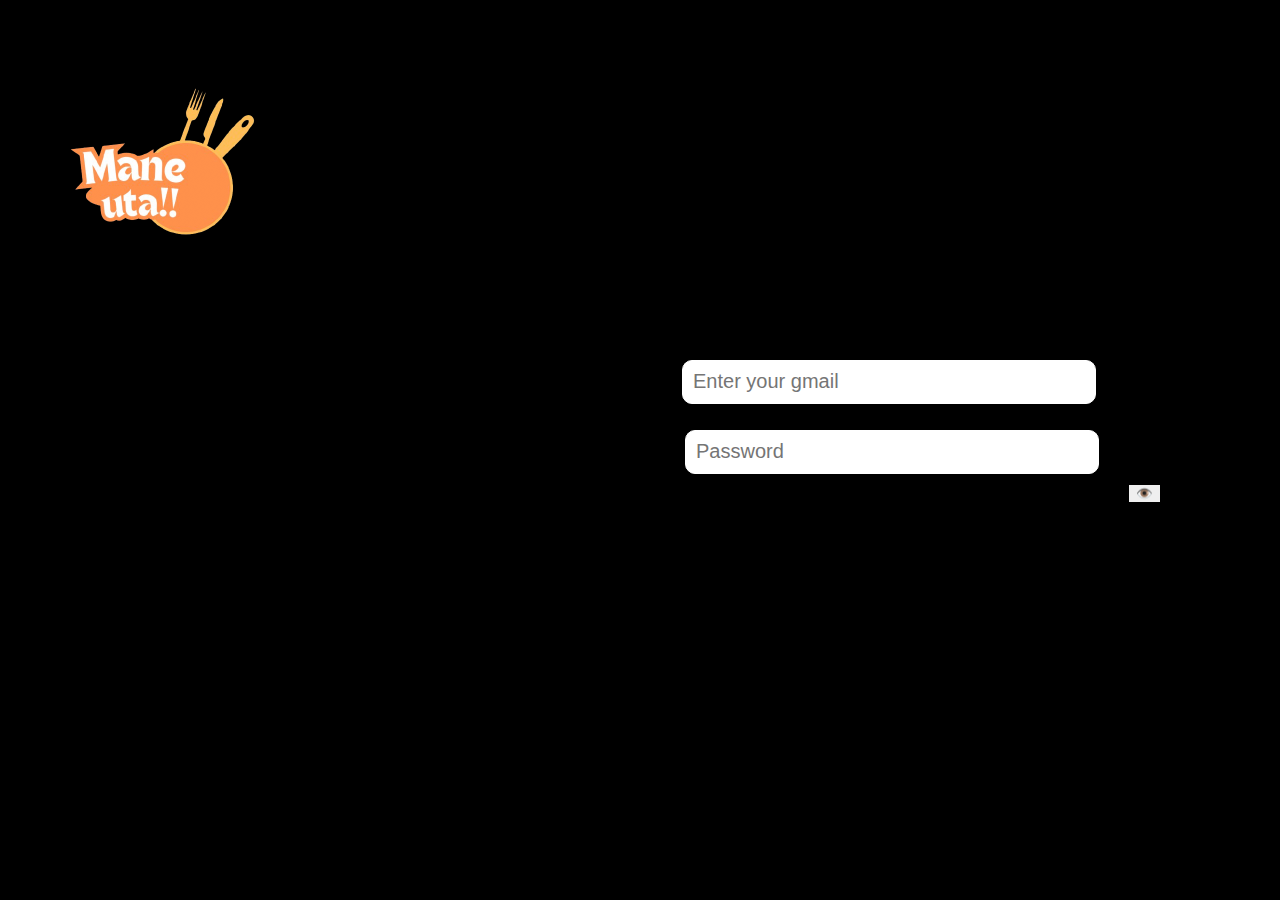
<file: Mane-Uta/Manne-Uta/index.html>
<!DOCTYPE html>
<html lang="en">
<head>
    <meta charset="UTF-8">
    <meta name="viewport" content="width=device-width, initial-scale=1.0">
    <title>Manne-Uta</title>
    <link rel="stylesheet" href="style.css">
</head>
<body>
    <form class="form" onsubmit="login(event)">
        <img src="logo.jpeg" alt="maneuta" id="maneuta">
        <input type="email" placeholder="Enter your gmail" id="gmail">
        <input type="password" placeholder="Password" id="password">
        <input type="submit" onclick="passwordGenorator()" id="btn" value="Login">
    </form>
    <button id="passbtn" onclick="showbtn()">👁️</button>

 <script src="script.js"></script>
</body>
</html>
</file>
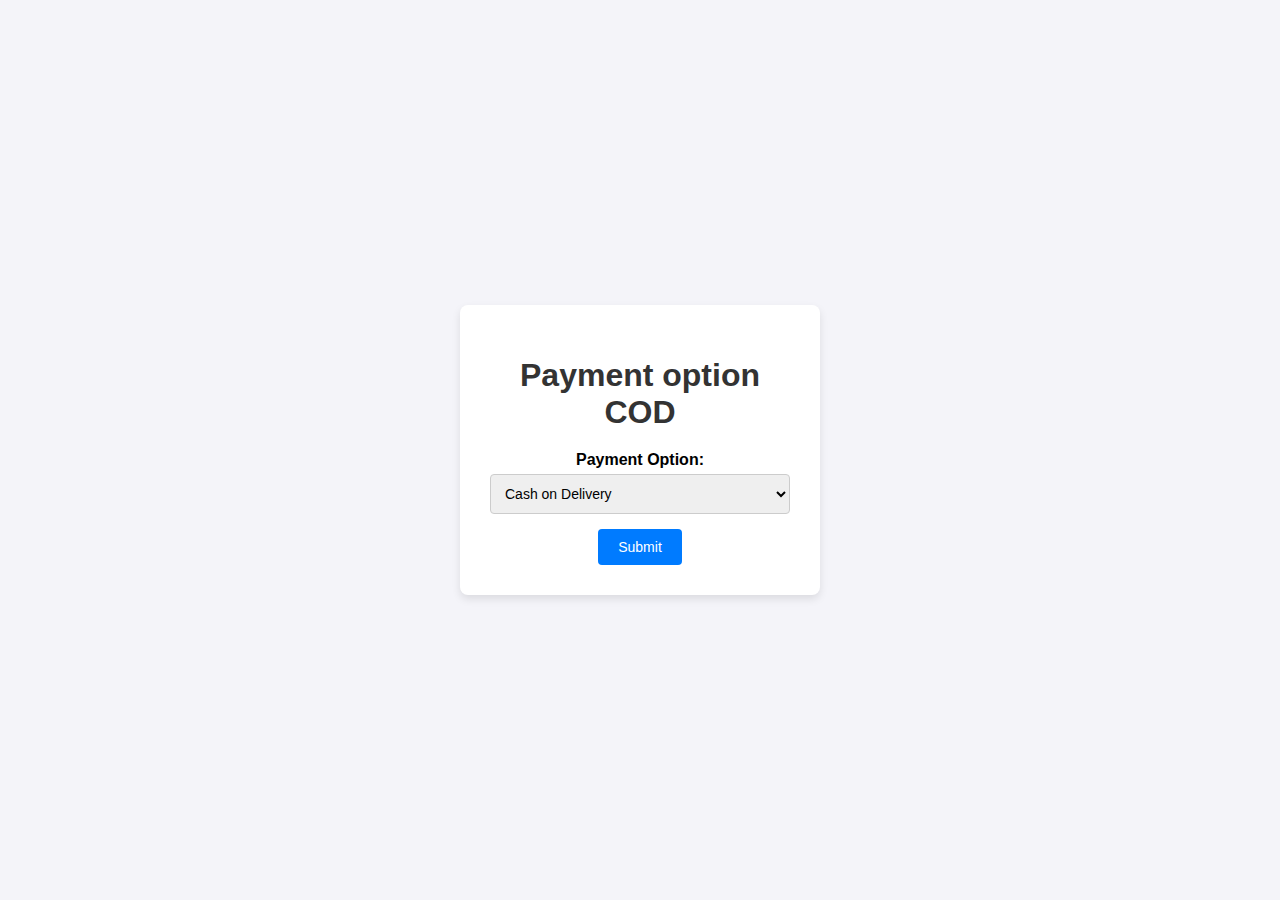
<file: Mane-Uta/Manne-Uta/cod.html>
<!DOCTYPE html>
<html lang="en">
<head>
  <meta charset="UTF-8">
  <meta name="viewport" content="width=device-width, initial-scale=1.0">
  <title>QR Code and Payment Option</title>
  <link rel="stylesheet" href="cod.css">
</head>
<body>
  <div class="container">
    <h1>Payment option COD</h1>
    <form action="#" method="POST">
      <label for="payment-option">Payment Option:</label>
      <select id="payment-option" name="payment-option" required>
        <option value="cash-on-delivery">Cash on Delivery</option>
      </select>
      <button onclick="nxtPage(event)" type="submit">Submit</button>
    </form>
  </div>
  <script>
    function nxtPage(event) {
      event.preventDefault();
      window.location.href = 'ratings.html';
    }
  </script>        
</body>
</html>
</file>
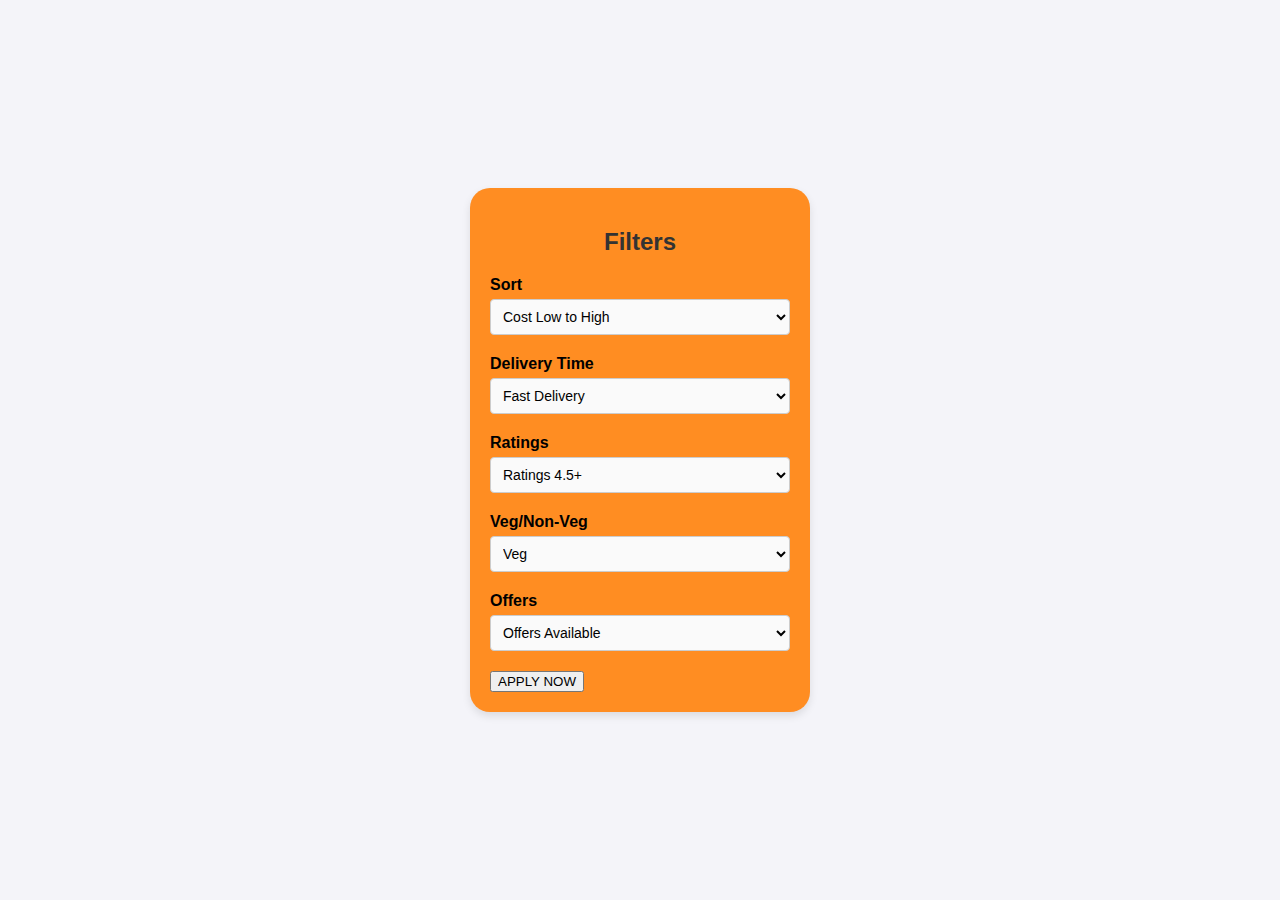
<file: Mane-Uta/Manne-Uta/filter.html>
<!DOCTYPE html>
<html lang="en">
<head>
    <meta charset="UTF-8">
    <meta name="viewport" content="width=device-width, initial-scale=1.0">
    <title>Document</title>
    <link rel="stylesheet" href="filter.css">
</head>
<body>
    <div class="filters-container">
        <h2>Filters</h2>
    
        <div class="filter-category">
          <label for="sort">Sort</label>
          <select id="sort">
            <option value="low-to-high">Cost Low to High</option>
            <option value="high-to-low">Cost High to Low</option>
          </select>
        </div> 
    
        <div class="filter-category">
          <label for="delivery-time">Delivery Time</label>
          <select id="delivery-time">
            <option value="fast-delivery">Fast Delivery</option>
          </select>
        </div>
    
        <div class="filter-category">
          <label for="ratings">Ratings</label>
          <select id="ratings">
            <option value="4.5-plus">Ratings 4.5+</option>
            <option value="4-plus">Ratings 4+</option>
            <option value="less-than-4">Ratings Less Than 4</option>
          </select>
        </div>
    
        <div class="filter-category">
          <label for="veg-non-veg">Veg/Non-Veg</label>
          <select id="veg-non-veg">
            <option value="veg">Veg</option>
            <option value="non-veg">Non-Veg</option>
          </select>
        </div>
    
        <div class="filter-category">
          <label for="offers">Offers</label>
          <select id="offers">
            <option value="offers">Offers Available</option>
          </select>
        </div>
        <button id="applyBtn">APPLY NOW</button>
      </div>      
</body>
</html>
</file>
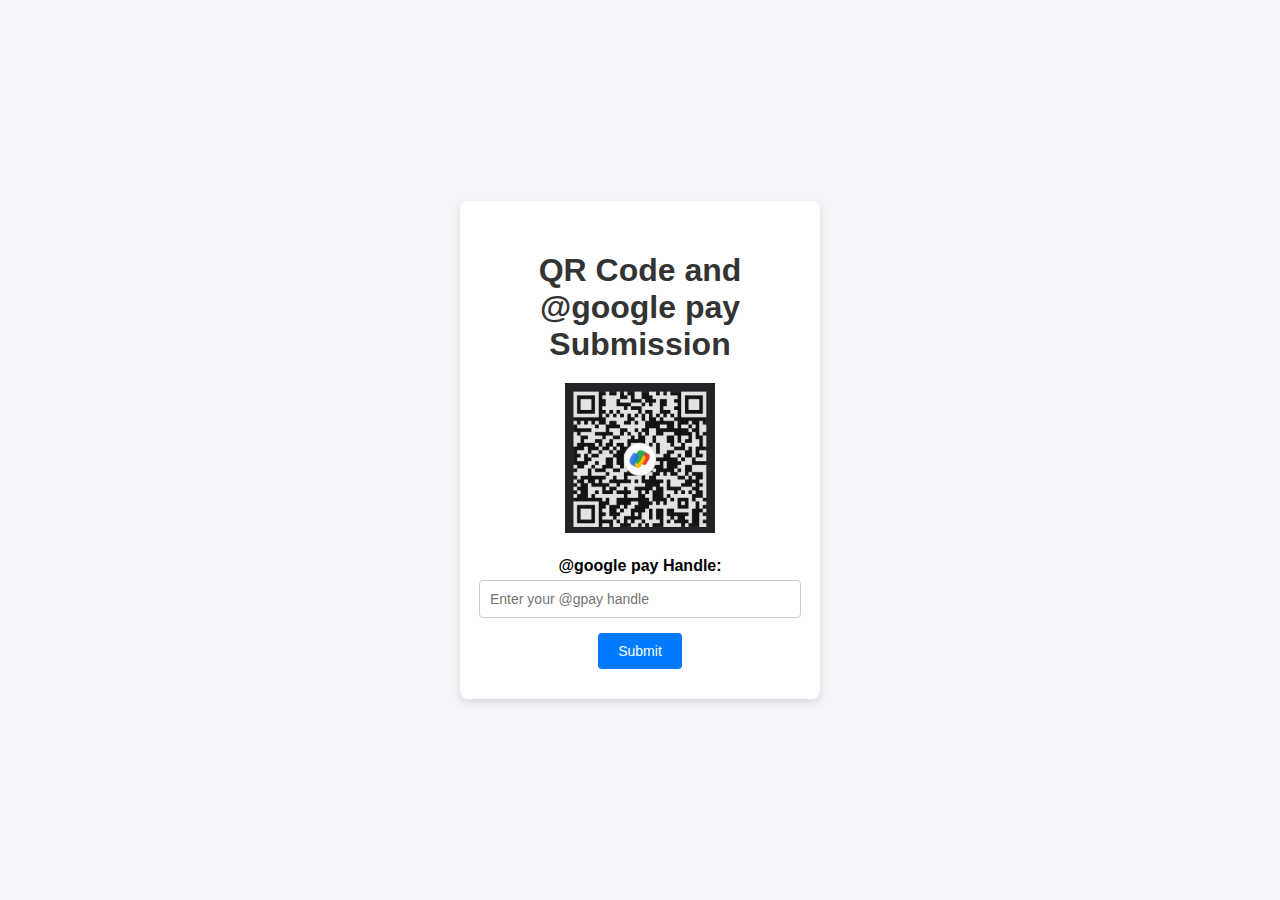
<file: Mane-Uta/Manne-Uta/googlepay.html>
<!DOCTYPE html>
<html lang="en">
<head>
    <meta charset="UTF-8">
    <meta name="viewport" content="width=device-width, initial-scale=1.0">
    <title>Document</title>
    <link rel="stylesheet" href="googlepay.css">
</head>
<body>
    <div class="container">
        <h1>QR Code and @google pay Submission</h1>
        <div class="qr-code-container">
          <img src="qr2.jpg" alt="QR Code" class="qr-code">
        </div>
        <form action="#" method="POST">
          <label for="gpay-handle">@google pay Handle:</label>
          <input type="text" id="gpay-handle" name="gpay-handle" placeholder="Enter your @gpay handle" required>
          <button onclick="nxtPage(event)" type="submit">Submit</button>
        </form>
      </div>
      <script>
        function nxtPage(event) {
          event.preventDefault();
          window.location.href = 'ratings.html';
        }
      </script>            
</body>
</html>
</file>
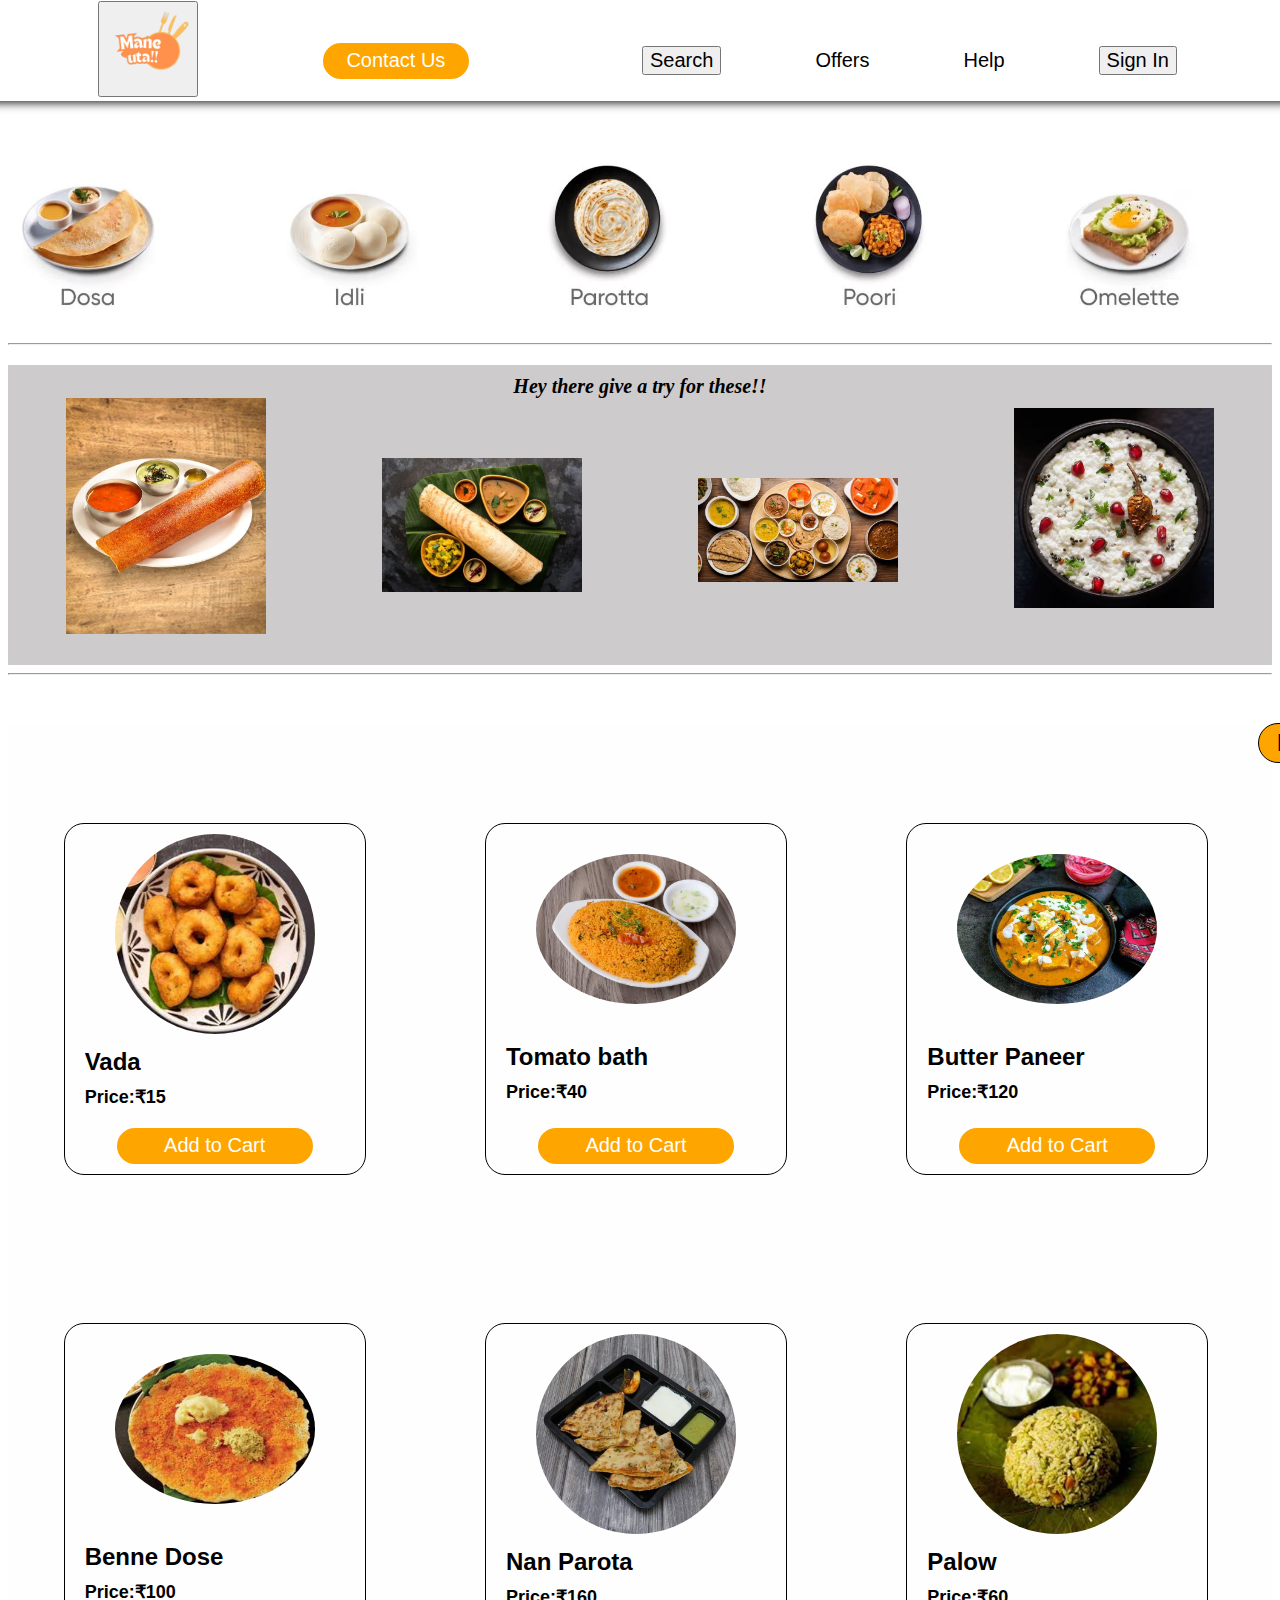
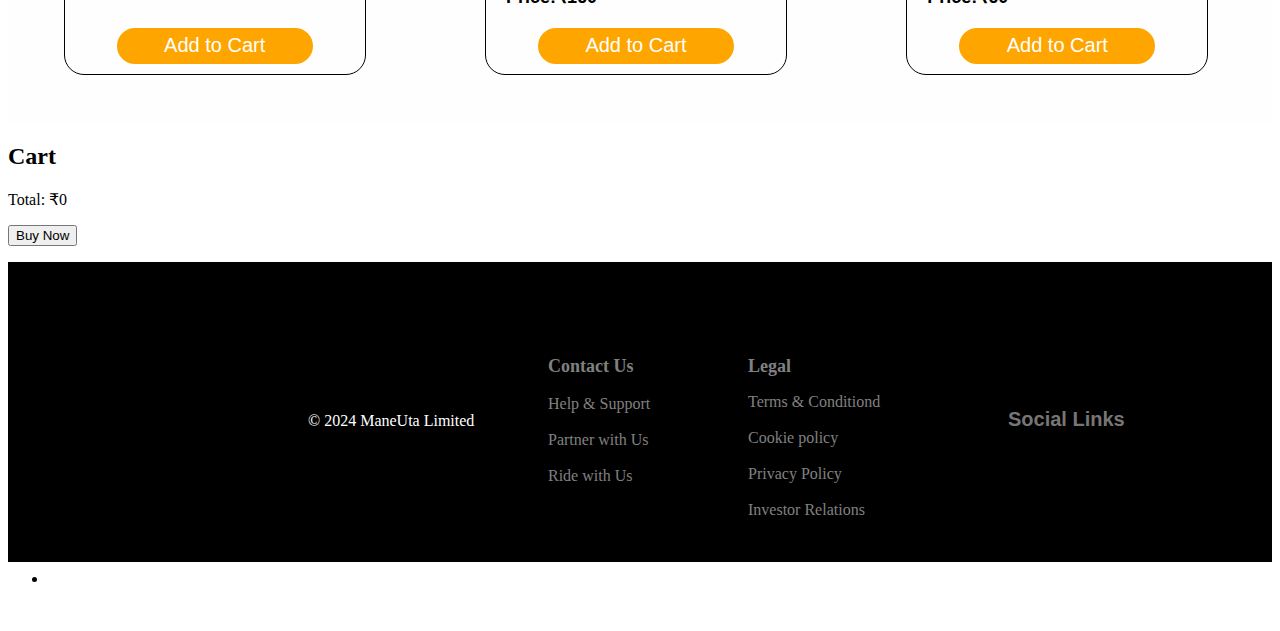
<file: Mane-Uta/Manne-Uta/index2.html>
<!DOCTYPE html>
<html lang="en">
<head>
    <meta charset="UTF-8">
    <meta name="viewport" content="width=device-width, initial-scale=1.0">
    <title>ManeUta</title>
    <link rel="stylesheet" href="https://cdnjs.cloudflare.com/ajax/libs/font-awesome/6.7.1/css/all.min.css" integrity="sha512-5Hs3dF2AEPkpNAR7UiOHba+lRSJNeM2ECkwxUIxC1Q/FLycGTbNapWXB4tP889k5T5Ju8fs4b1P5z/iB4nMfSQ==" crossorigin="anonymous" referrerpolicy="no-referrer" />
    <link rel="stylesheet" href="style2.css">
    </head>
<body>
    <div>
      <div class="top1">
        <button id="logo" onclick="refreshPag()"><img src="logo.jpeg" alt="logo" id="logo1"></button>
        <i class="fa-sharp fa-solid fa-pot-food"></i>
            <button id="search">Search</button>
            <a href="offers" id="offers"><i class="fa-solid fa-award"></i>Offers</a>
            <a href="help" id="help"><i class="fa-solid fa-circle-exclamation"></i>Help</a>
            <button id="signin" onclick="sign()">Sign In</button>
            <button id="contact">Contact Us</button>
      </div>
        <div id="searchbar">
          <input type="text" id="searchInput" placeholder="Search for a name...">
          <button id="searchButton">Search ⌕</button>

        </div>
        <div id="nameList" style="display:none;">
          <ul>
              <li>Vada</li>
              <li>Tomato vada</li>
              <li>Butter Paneer</li>
              <li>Benne Dose</li>
              <li>Nan Parota</li>
              <li>Palow</li>
          </ul>
       </div>
  
      <div id="menu">
        <a href="dosa" id="dosa"><img src="dosa.jpeg" alt="dosa" id="dosa"></a> 
        <a href="idli" id="idli"><img src="idli.jpeg" alt="idli" id="idli"></a>
        <a href="parotta" id="parotta"><img src="parotta.jpeg" alt="parotta" id="parotta"></a>
        <a href="poori" id="poori"><img src="poori.jpeg" alt="poori" id="poori"></a>
        <a href="egg" id="egg"><img src="omelette.jpeg" alt="egg" id="egg"></a>
        <a href="biriyani" id="biriyani"><img src="biriyani.jpeg" alt="biriyani" id="biriyani"></a>
        <a href="paratha" id="paratha"><img src="paratha.jpeg" alt="paratha" id="paratha"></a>
        <a href="khichidi" id="khichidi"><img src="khichdi.jpeg" alt="khichidi" id="khichidi"></a>
      </div>
      <hr>
      <div class="wish">
        <h3 id="the">
           Hey there give a try for these!!
        </h3>
        <div id="dosan">
         <a href="dosa1"><img src="dosa1.avif" alt="dosa1" id="dosa1">
            <div id="dosa11">
              <h1 id="dosa12">About and Location</h1>
            </div>
         </a>
         <a href="dosa2"><img src="dosa2.avif" alt="dosa2" id="dosa2">
          <div id="dosa21">
            <h1 id="dosa22">About and Location</h1>
          </div>
        </a>
         <a href="dosa3"><img src="dosa3.jpeg" alt="dosa3" id="dosa3">
          <div id="dosa31">
            <h1 id="dosa32">About and Location</h1>
          </div>
        </a>
         <a href="dosa4"><img src="dosa4.avif" alt="dosa4" id="dosa4">
          <div id="dosa41">
            <h1 id="dosa42">About and Location</h1>
          </div>
        </a>
        </div>
      </div>
      <hr>
      <button onclick="filter()" id="filter"><i class="fa-duotone fa-regular fa-grid-2"></i>Filters</button>
      <div id="view">
         <div id="block">
          <img src="food1.avif" alt="food1" id="food1">
          <h2 id="vada">Vada</h2>
          <p id="price1">Price:₹15</p>
          <button class="c1" onclick="addToCart('vada', 15, 1)">Add to Cart</button>
        </div>
         <div id="block">
          <img src="food2.avif" alt="food2" id="food2">
          <h2 id="tomato">Tomato bath</h2>
          <p id="price2">Price:₹40</p>
          <button class="c2" onclick="addToCart('Tomato bath', 40, 1)">Add to Cart</button>
        </div>
         <div id="block">
          <img src="food3.avif" alt="food3" id="food3">
          <h2 id="butter">Butter Paneer</h2>
          <p id="price3">Price:₹120</p>
          <button class="c3" onclick="addToCart('Butter Paneer', 120, 1)">Add to Cart</button>
        </div>
         <div id="block">
          <img src="food4.avif" alt="food4" id="food4">
          <h2 id="benne">Benne Dose</h2>
          <p id="price4">Price:₹100</p>
          <button class="c4" onclick="addToCart('Benne Dose', 100, 1)" >Add to Cart</button>
        </div>
         <div id="block">
          <img src="food5.avif" alt="food5" id="food5">
          <h2 id="nan">Nan Parota</h2>
          <p id="price5">Price:₹160</p>
          <button class="c5" onclick="addToCart('Nan Parota', 160, 1)" >Add to Cart</button>
        </div>
         <div id="block">
          <img src="food6.avif" alt="food6" id="food6">
          <h2 id="palow">Palow</h2>
          <p id="price6">Price:₹60</p>
          <button class="c6" onclick="addToCart('Palow', 60, 1)">Add to Cart</button>
        </div>
      </div>
      <div class="cart">
        <h2>Cart</h2>
        <ul id="cartItems"></ul>
        <p id="totalPrice">Total: ₹0</p>
    </div>
    <button onclick="buy()" class="btn" id="buyNowBtn">Buy Now</button>
  
      <div id="footer">
       <p id="limited">© 2024 ManeUta Limited</p>
       <div>
       <ul id="Contactus">
         <li>
           <a href="contact" id="x11">Contact Us</a>
         </li>
         <br>
         <li>
           <a href="help" id="x1">Help & Support</a>
         </li>
         <br>
         <li>
           <a href="partner" id="x1">Partner with Us</a>
         </li>
         <br>
         <li>
           <a href="Ride" id="x1">Ride with Us</a>
         </li>
       </ul>
       </div>
       <div>
        <ul id="contactus2">
         <li>
           <a href="legal" id="y11">Legal</a>
         </li>
         <li>
           <a href="terms" id="y1">Terms & Conditiond</a>
         </li>
         <br>
         <li>
           <a href="cookie" id="y1">Cookie policy</a>
         </li>
         <br>
         <li>
           <a href="privacy" id="y1">Privacy Policy</a>
         </li>
         <br>
         <li>
           <a href="investor" id="y1">Investor Relations</a>
         </li>
        </ul>
        <p id="links">
           Social Links
           <br>
           <i class="fa-brands fa-linkedin linkedin"></i>
           <i class="fa-brands fa-instagram instagram"></i>
           <i class="fa-brands fa-facebook facebook"></i>
           <i class="fa-brands fa-pinterest pintrest"></i>
           <i class="fa-brands fa-square-x-twitter"></i>
        </p>
        </div>
      </div>
<script src="script2.js"></script>
</body>
</html>
</file>
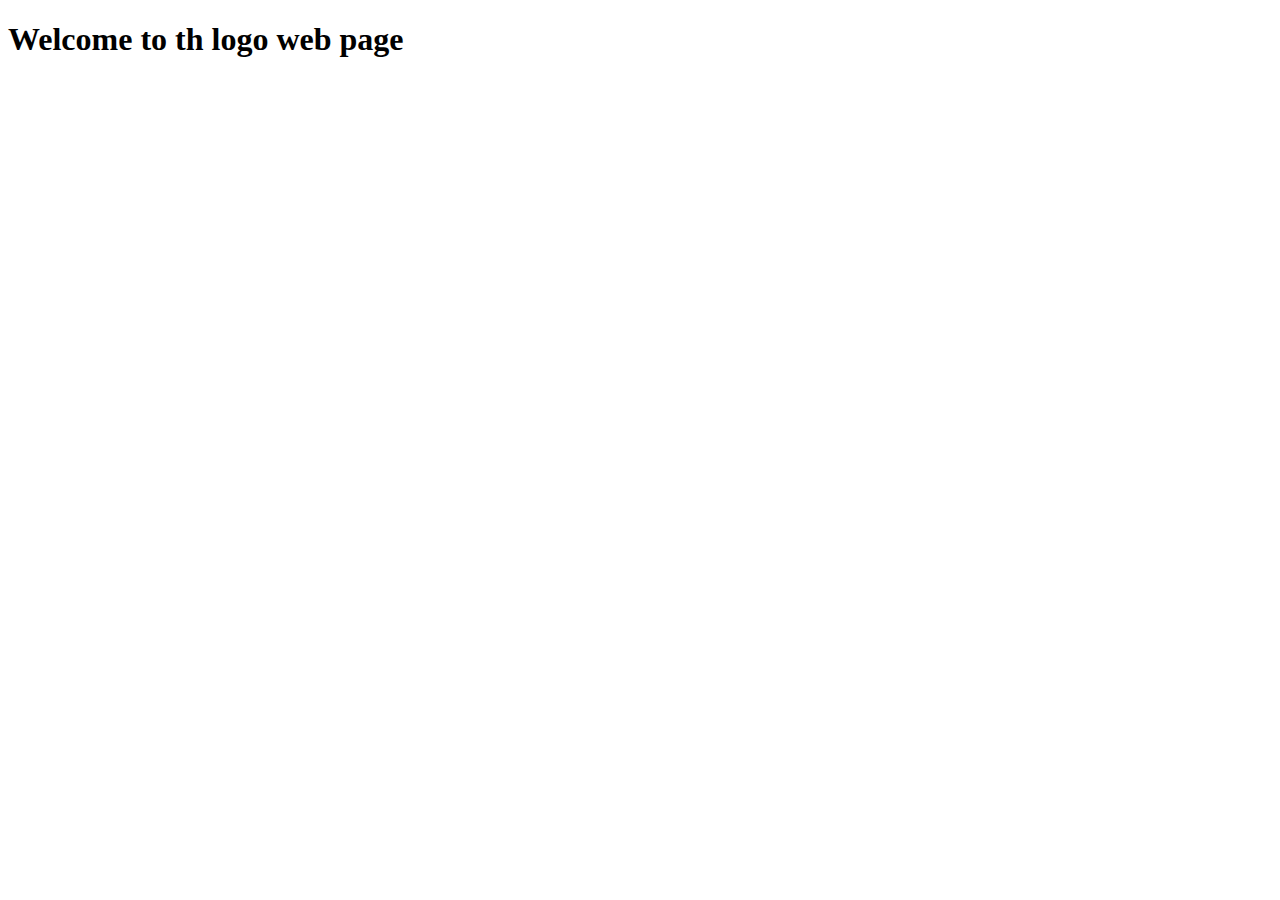
<file: Mane-Uta/Manne-Uta/index3.html>
<!DOCTYPE html>
<html lang="en">
<head>
    <meta charset="UTF-8">
    <meta name="viewport" content="width=device-width, initial-scale=1.0">
    <title>Document</title>
</head>
<body>
    <h1>Welcome to th logo web page</h1>
<script src="script.js"></script>    
</body>
</html>
</file>
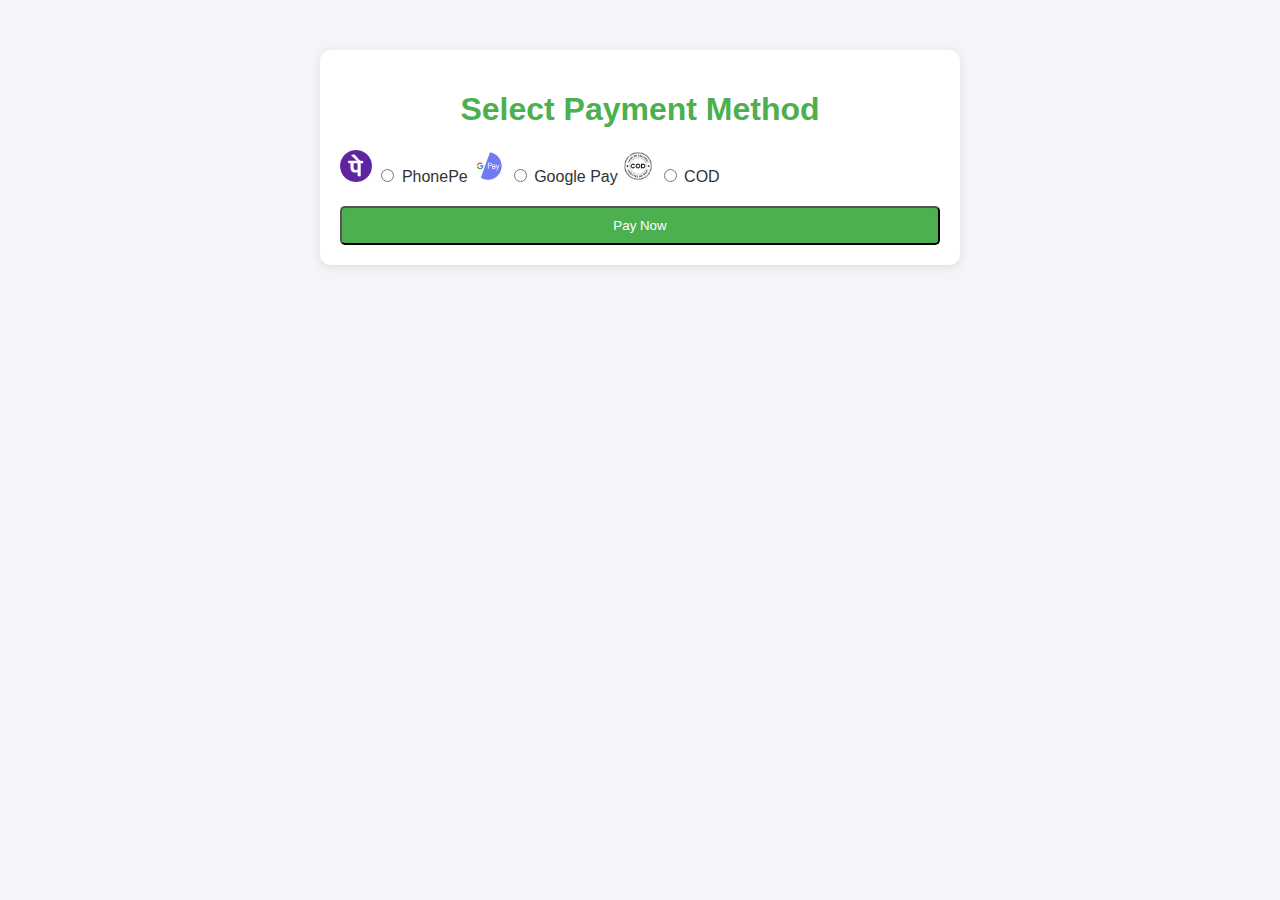
<file: Mane-Uta/Manne-Uta/payment.html>
<!DOCTYPE html>
<html lang="en">
<head>
    <meta charset="UTF-8">
    <meta name="viewport" content="width=device-width, initial-scale=1.0">
    <title>Payment Method</title>
    <link rel="stylesheet" href="style4.css">
    <body>
      <div class="container">
        <h1>Select Payment Method</h1>
        <form id="paymentForm">
            <label>
                <img src="phonepe.png" alt="phonepe" style="height: 2rem;">
              <input type="radio" name="paymentOption" value="phonepe"> PhonePe
            </label>
            <label>
                <img src="googlepe.png" alt="googlepay" style="height: 2rem;">
              <input type="radio" name="paymentOption" value="googlepay"> Google Pay
            </label>
            <label>
                <img src="cod.webp" alt="" style="height: 2rem;">
              <input type="radio" name="paymentOption" value="cod"> COD
            </label>
            <button type="button" id="payNowBtn">Pay Now</button>
          </form>
    </div>
    <script  src="payment.js"></script>    
    </body>
    </html>
</file>
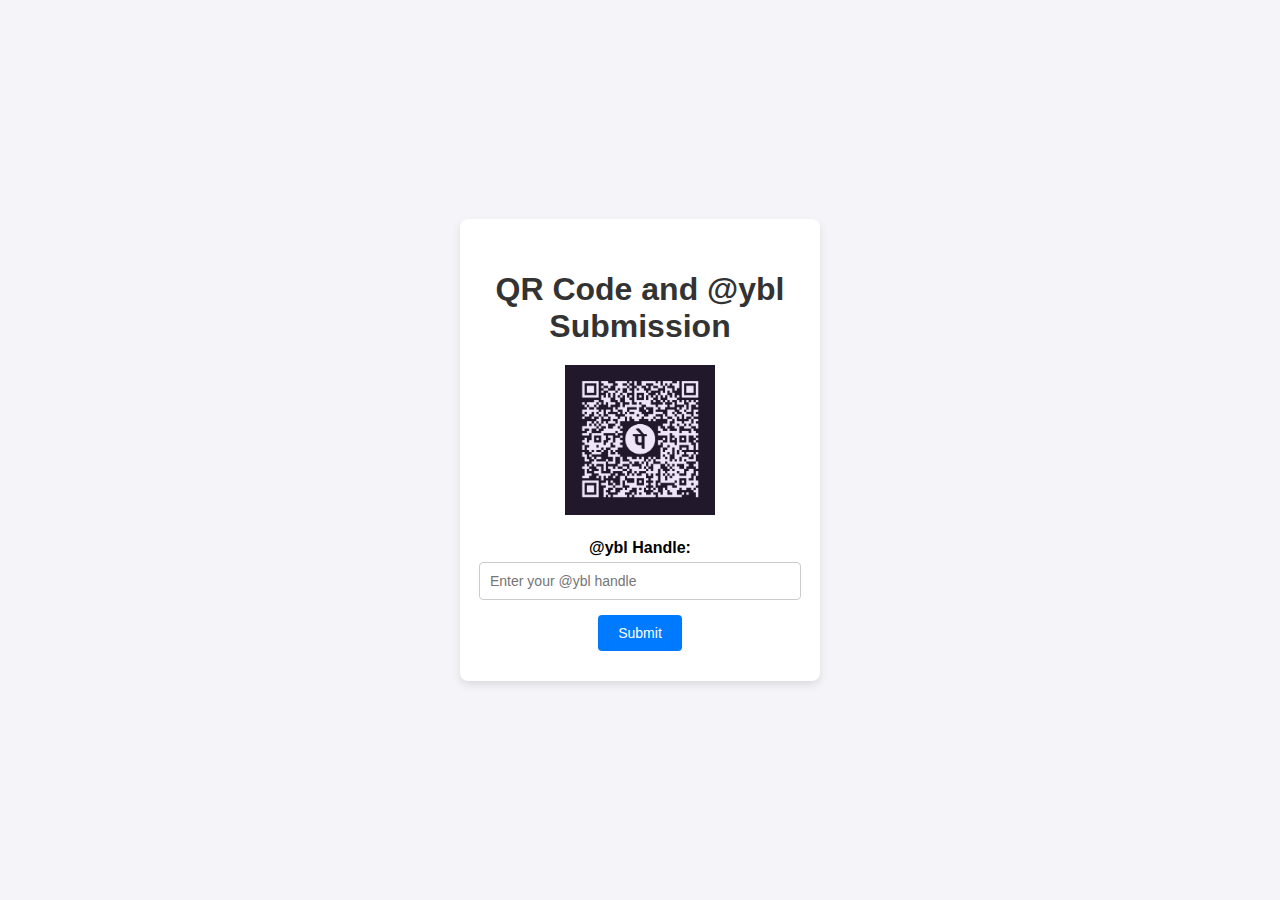
<file: Mane-Uta/Manne-Uta/phonepe.html>
<!DOCTYPE html>
<html lang="en">
<head>
    <meta charset="UTF-8">
    <meta name="viewport" content="width=device-width, initial-scale=1.0">
    <title>Document</title>
    <link rel="stylesheet" href="phonepe.css">
</head>
<body>
    <div class="container">
        <h1>QR Code and @ybl Submission</h1>
        <div class="qr-code-container">
          <img src="phonepe.jpg" alt="QR Code" class="qr-code">
        </div>
        <form action="#" method="POST">
          <label for="ybl-handle">@ybl Handle:</label>
          <input type="text" id="ybl-handle" name="ybl-handle" placeholder="Enter your @ybl handle" required>
          <button onclick="nxtPage(event)" type="submit">Submit</button>
        </form>
      </div>
<script>
  function nxtPage(event) {
    event.preventDefault();
    window.location.href = 'ratings.html';
  }
</script>      
</body>
</html>
</file>
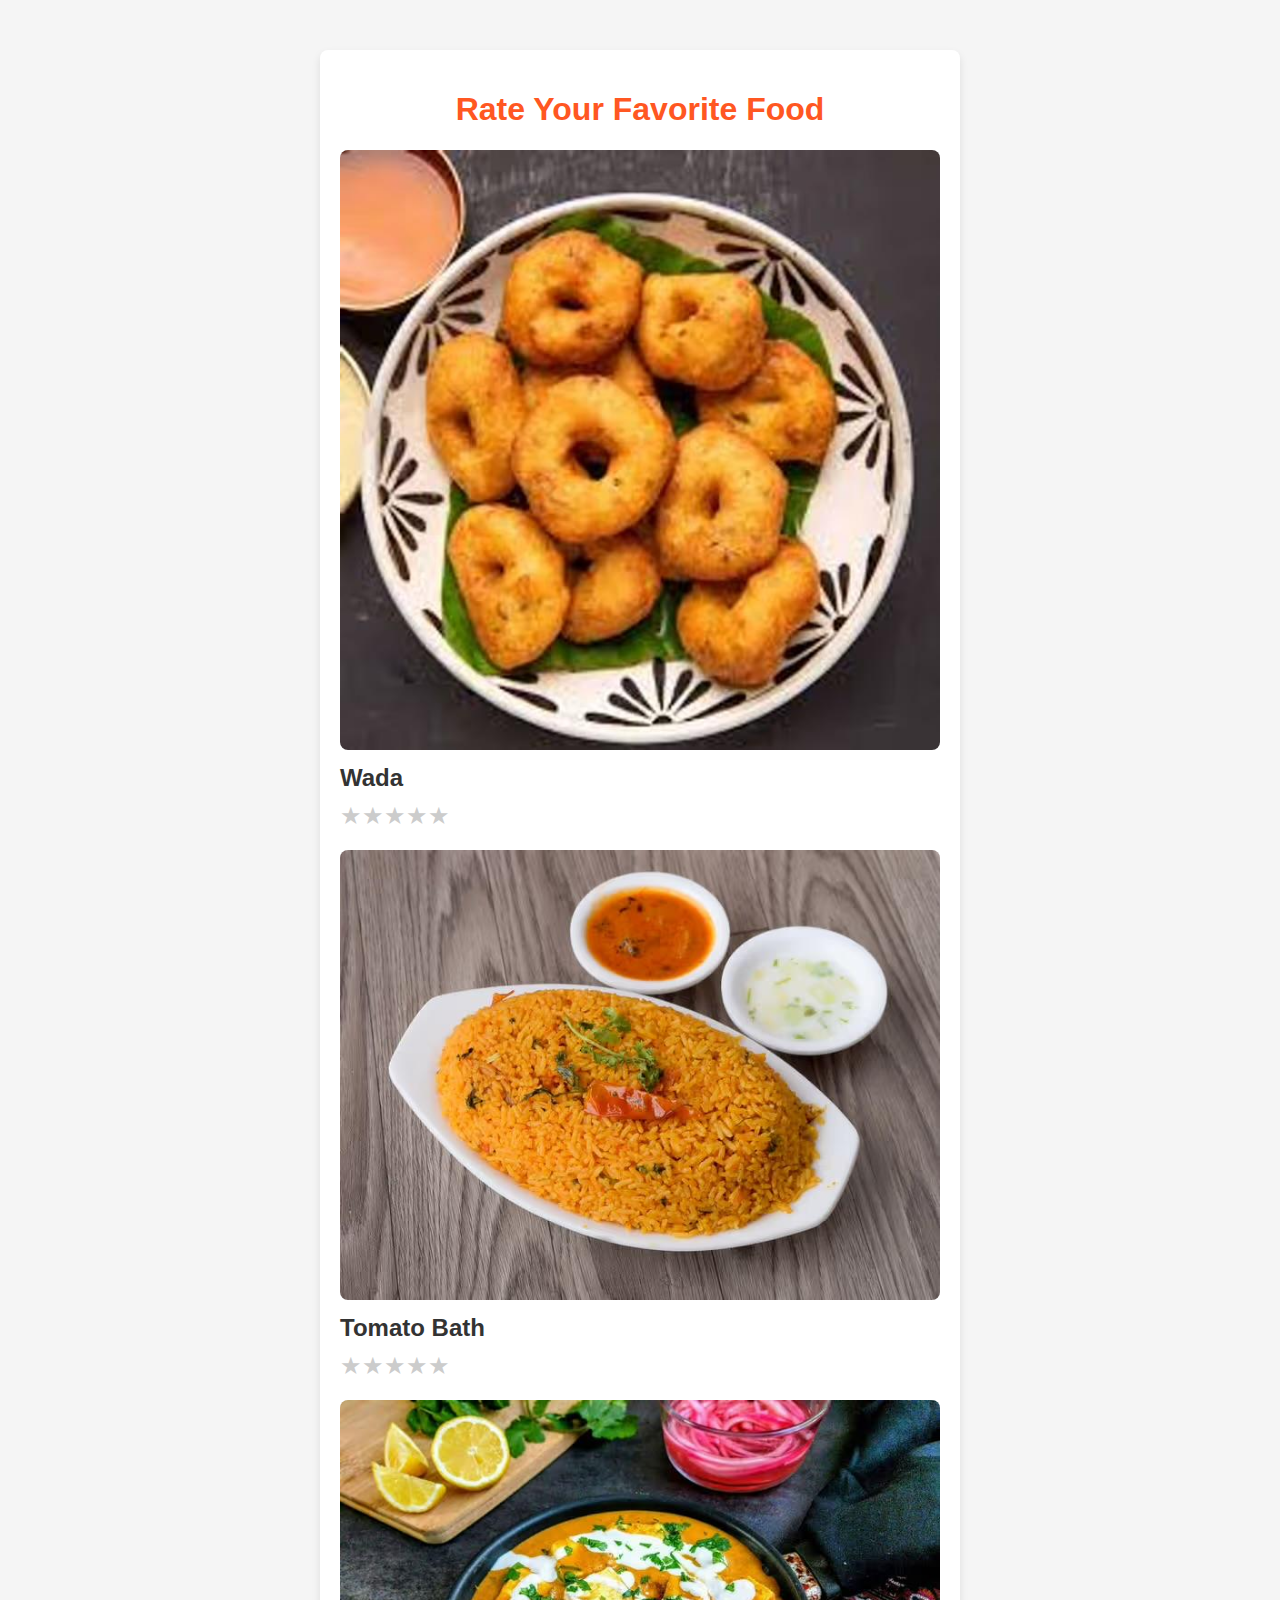
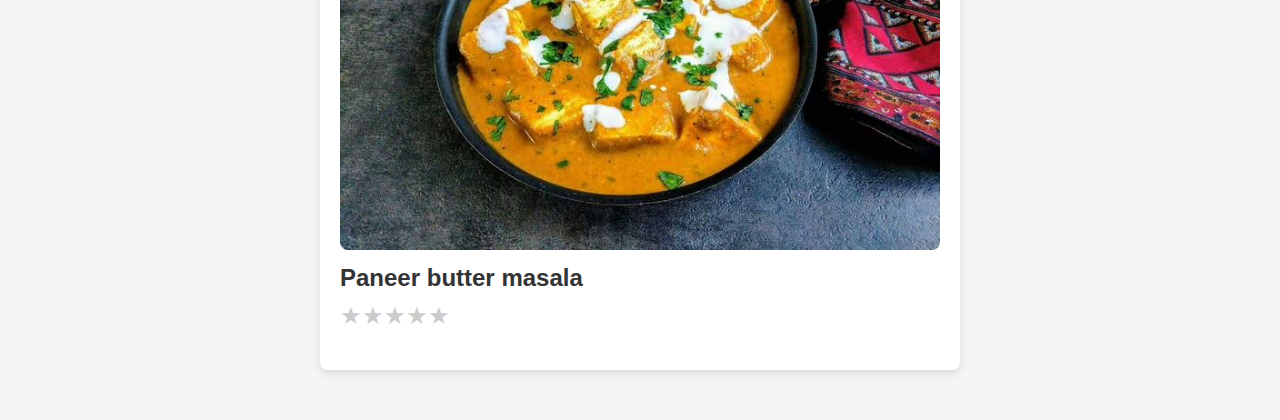
<file: Mane-Uta/Manne-Uta/ratings.html>
<!DOCTYPE html>
<html lang="en">
<head>
    <meta charset="UTF-8">
    <meta name="viewport" content="width=device-width, initial-scale=1.0">
    <title>Food Rating</title>
    <link rel="stylesheet" href="ratings.css">
</head>
<body>
    <div class="container">
        <h1>Rate Your Favorite Food</h1>
        
        <div class="food-item">
            <img src="food1.avif" alt="Food Item">
            <h2>Wada</h2>
            <div class="rating">
                <span class="star" onclick="selectRating(this, 1, 'Wada')">&#9733;</span>
                <span class="star" onclick="selectRating(this, 2, 'Wada')">&#9733;</span>
                <span class="star" onclick="selectRating(this, 3, 'Wada')">&#9733;</span>
                <span class="star" onclick="selectRating(this, 4, 'Wada')">&#9733;</span>
                <span class="star" onclick="selectRating(this, 5, 'Wada')">&#9733;</span>
            </div>
        </div>

        <div class="food-item">
            <img src="food2.avif" alt="Food Item">
            <h2>Tomato Bath</h2>
            <div class="rating">
                <span class="star" onclick="selectRating(this, 1, 'Tomato Bath')">&#9733;</span>
                <span class="star" onclick="selectRating(this, 2, 'Tomato Bath')">&#9733;</span>
                <span class="star" onclick="selectRating(this, 3, 'Tomato Bath')">&#9733;</span>
                <span class="star" onclick="selectRating(this, 4, 'Tomato Bath')">&#9733;</span>
                <span class="star" onclick="selectRating(this, 5, 'Tomato Bath')">&#9733;</span>
            </div>
        </div>

        <div class="food-item">
            <img src="food3.avif" alt="Food Item">
            <h2>Paneer butter masala</h2>
            <div class="rating">
                <span class="star" onclick="selectRating(this, 1, 'Paneer butter masala')">&#9733;</span>
                <span class="star" onclick="selectRating(this, 2, 'Paneer butter masala')">&#9733;</span>
                <span class="star" onclick="selectRating(this, 3, 'Paneer butter masala')">&#9733;</span>
                <span class="star" onclick="selectRating(this, 4, 'Paneer butter masala')">&#9733;</span>
                <span class="star" onclick="selectRating(this, 5, 'Paneer butter masala')">&#9733;</span>
            </div>
        </div>
        <div class="description-box" id="descriptionBox">
            <label for="description">Please describe your experience:</label>
            <textarea id="description" rows="4" placeholder="Write your feedback here..."></textarea>
            <button onclick="submitDescription()">Submit</button>
        </div>
    </div>

    <script>
        let currentFood = '';

        function selectRating(star, rating, food) {
            currentFood = food;
            const stars = star.parentElement.children;
            for (let i = 0; i < stars.length; i++) {
                stars[i].classList.remove('selected');
                if (i < rating) {
                    stars[i].classList.add('selected');
                }
            }
            showDescriptionBox();
        }

        function showDescriptionBox() {
            const descriptionBox = document.getElementById('descriptionBox');
            descriptionBox.style.display = 'block';
        }

        function submitDescription() {
            const description = document.getElementById('description').value;
            if (description.trim() !== '') {
                window.location.href = 'thankyou.html';
                document.getElementById('description').value = '';
                document.getElementById('descriptionBox').style.display = 'none';
            } else {
                alert('Please provide a description before submitting.');
            }
        }
    </script>
</body>
</html>
</file>
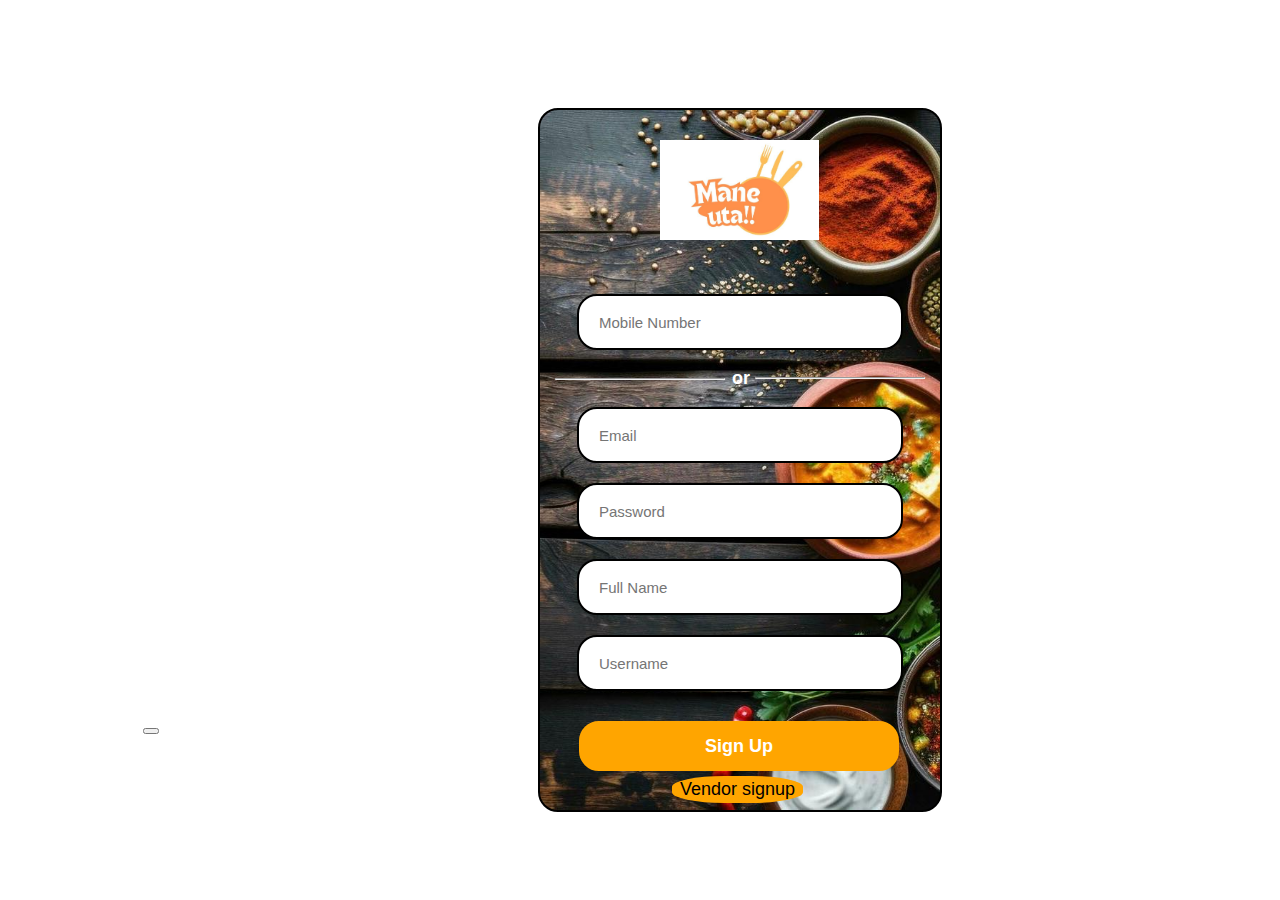
<file: Mane-Uta/Manne-Uta/sign.html>
<!DOCTYPE html>
<html lang="en">
<head>
    <meta charset="UTF-8">
    <meta name="viewport" content="width=device-width, initial-scale=1.0">
    <title>Sign Up</title>
    <link rel="stylesheet" href="https://cdnjs.cloudflare.com/ajax/libs/font-awesome/6.7.1/css/all.min.css" integrity="sha512-5Hs3dF2AEPkpNAR7UiOHba+lRSJNeM2ECkwxUIxC1Q/FLycGTbNapWXB4tP889k5T5Ju8fs4b1P5z/iB4nMfSQ==" crossorigin="anonymous" referrerpolicy="no-referrer" />
    <link rel="stylesheet" href="style3.css">
</head>
<body>
    <form id="body1" onsubmit="signup(event)">
       <img src="logo.jpg" alt="logo" id="logo">
       <input type="number" placeholder="Mobile Number" maxlength="10" id="mobile">
       <hr id="hr1">
       <p id="or">or</p>
       <hr id="hr2">
       <input type="email" placeholder="Email" id="email">
       <input type="password" placeholder="Password" id="password">
       <input type="text" placeholder="Full Name" id="full">
       <input type="text" placeholder="Username" id="user">
       <input type="submit" class="button" value="Sign Up" id="login">
    </form>
    <button onclick="vendorBtn()" id="vendorBtn">Vendor signup</button> 
    <button id="passbtn" onclick="showbtn()"></button>
<script src="sign.js"></script>    
</body>
</html>
</file>
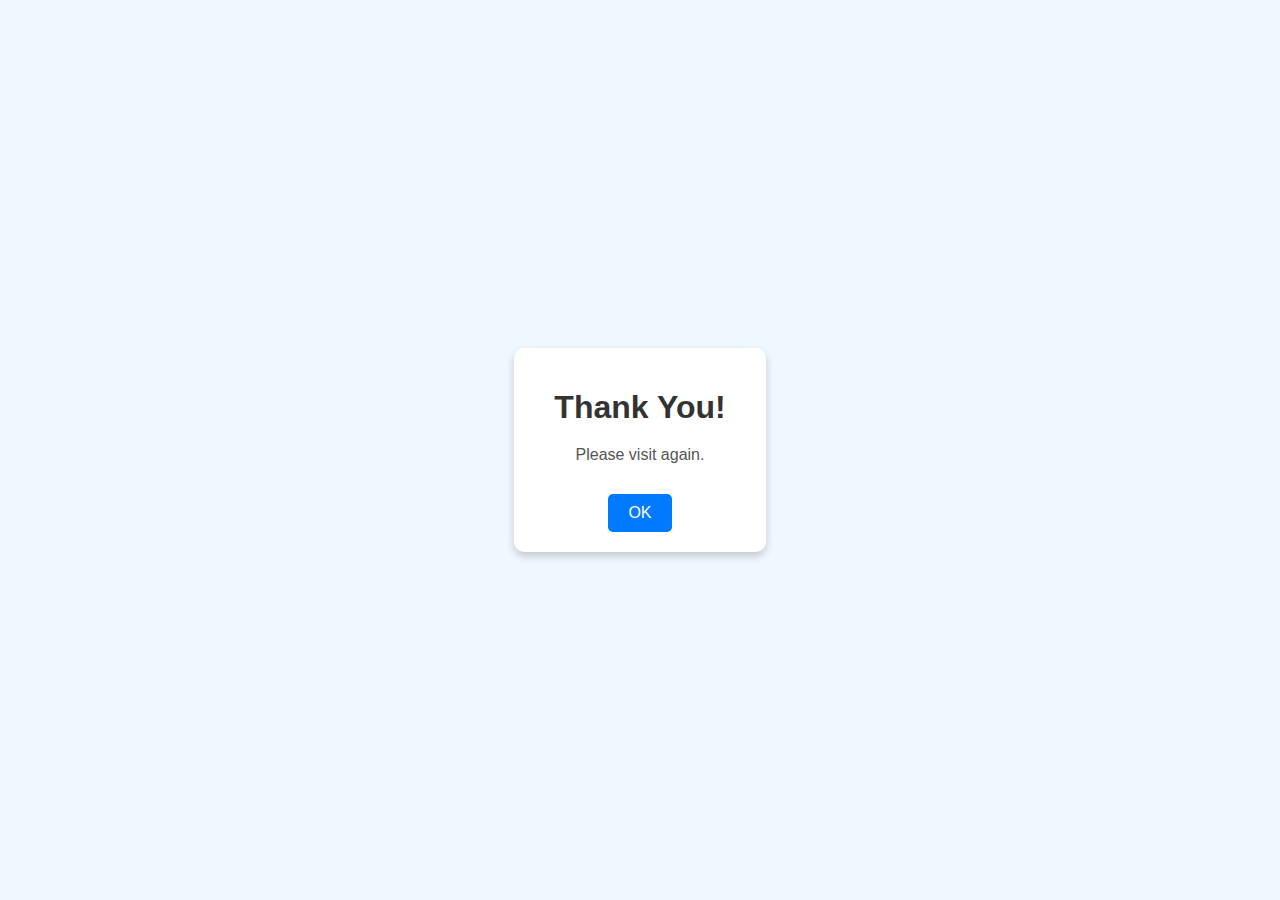
<file: Mane-Uta/Manne-Uta/thankyou.html>
<!DOCTYPE html>
<html lang="en">
<head>
    <meta charset="UTF-8">
    <meta name="viewport" content="width=device-width, initial-scale=1.0">
    <title>Document</title>
    <link rel="stylesheet" href="thankyou.css">
</head>
<body>
    <div class="container">
        <h1>Thank You!</h1>
        <p>Please visit again.</p>
        <button onclick="window.location.href = 'index2.html'">OK</button>
    </div>
</body>
</html>
</file>
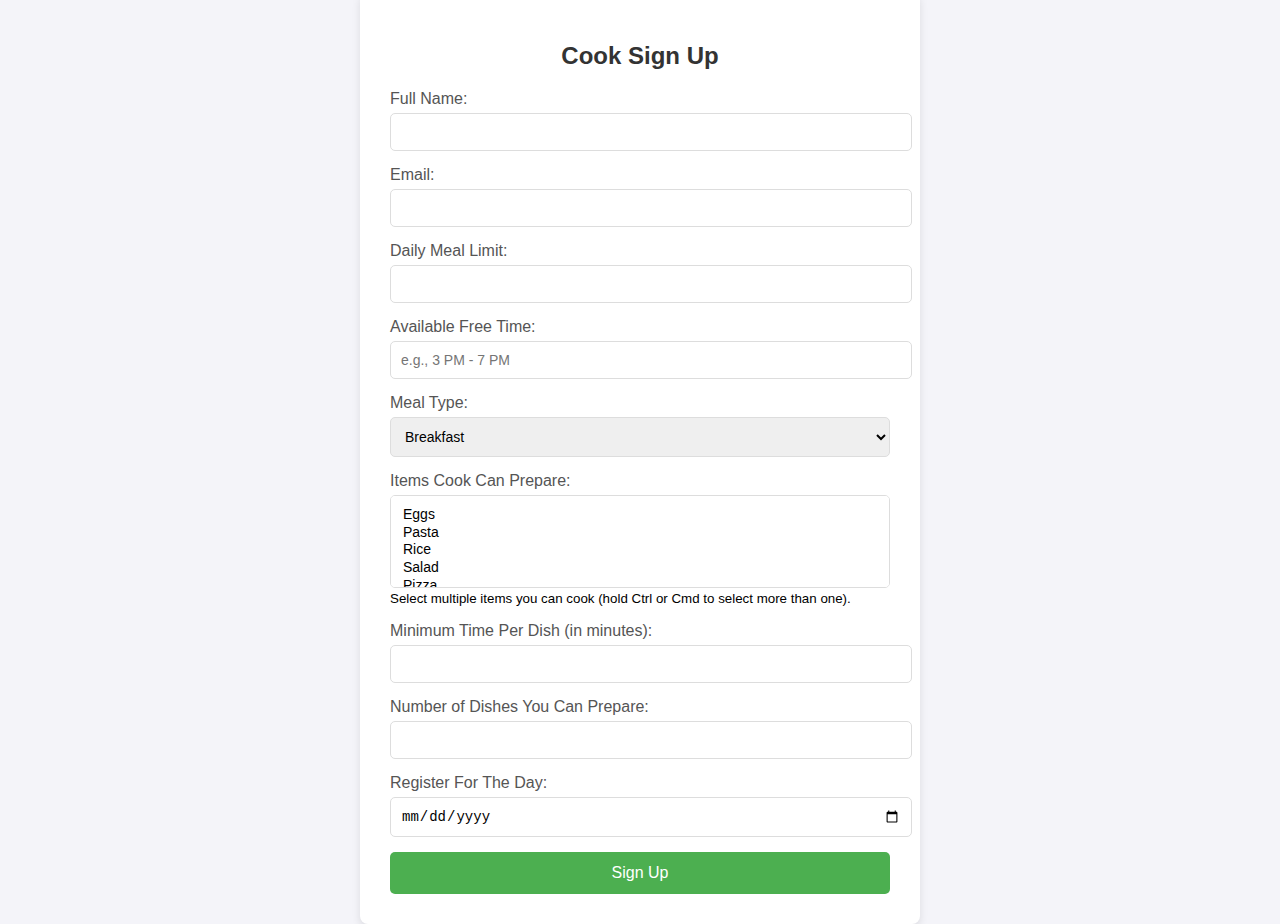
<file: Mane-Uta/Manne-Uta/vendor.html>
<!DOCTYPE html>
<html lang="en">
<head>
  <meta charset="UTF-8">
  <meta name="viewport" content="width=device-width, initial-scale=1.0">
  <title>Cook Sign Up</title>
  <link rel="stylesheet" href="vendor.css">
</head>
<body>

    <div class="container">
        <h2>Cook Sign Up</h2>
        <form id="cookForm">
          <div class="form-group">
            <label for="name">Full Name:</label>
            <input type="text" id="name" name="name" required>
          </div>
          
          <div class="form-group">
            <label for="email">Email:</label>
            <input type="email" id="email" name="email" required>
          </div>
          
          <div class="form-group">
            <label for="daily-limit">Daily Meal Limit:</label>
            <input type="number" id="daily-limit" name="daily-limit" min="1" max="100" required>
          </div>
    
          <div class="form-group">
            <label for="free-time">Available Free Time:</label>
            <input type="text" id="free-time" name="free-time" placeholder="e.g., 3 PM - 7 PM" required>
          </div>
          <div class="form-group">
            <label for="meal-type">Meal Type:</label>
            <select id="meal-type" name="meal-type" required>
              <option value="breakfast">Breakfast</option>
              <option value="lunch">Lunch</option>
              <option value="dinner">Dinner</option>
            </select>
          </div>
    
          <div class="form-group">
            <label for="items">Items Cook Can Prepare:</label>
            <select id="items" name="items" multiple required>
              <option value="eggs">Eggs</option>
              <option value="pasta">Pasta</option>
              <option value="rice">Rice</option>
              <option value="salad">Salad</option>
              <option value="pizza">Pizza</option>
              <option value="soup">Soup</option>
            </select>
            <small>Select multiple items you can cook (hold Ctrl or Cmd to select more than one).</small>
          </div>
    
          <div class="form-group">
            <label for="min-time">Minimum Time Per Dish (in minutes):</label>
            <input type="number" id="min-time" name="min-time" min="5" required>
          </div>
    
          <div class="form-group">
            <label for="num-dishes">Number of Dishes You Can Prepare:</label>
            <input type="number" id="num-dishes" name="num-dishes" min="1" max="10" required>
          </div>
          <div class="form-group">
            <label for="register-day">Register For The Day:</label>
            <input type="date" id="register-day" name="register-day" required>
          </div>
    
          <button type="submit" class="btn">Sign Up</button>
        </form>
    
        <div id="confirmationMessage" class="confirmation-message" style="display:none;">
          <p>Thank you for signing up! We will contact you soon.</p>
        </div>
      </div>
    
      <script>
        document.getElementById('cookForm').addEventListener('submit', function(event) {
  event.preventDefault();

  // Validate the form inputs
  const name = document.getElementById('name').value.trim();
  const email = document.getElementById('email').value.trim();
  const dailyLimit = document.getElementById('daily-limit').value;
  const freeTime = document.getElementById('free-time').value.trim();
  const mealType = document.getElementById('meal-type').value;
  const items = Array.from(document.getElementById('items').selectedOptions).map(option => option.value);
  const minTime = document.getElementById('min-time').value;
  const numDishes = document.getElementById('num-dishes').value;
  const registerDay = document.getElementById('register-day').value;

  if (name && email && dailyLimit && freeTime && mealType && items.length > 0 && minTime && numDishes && registerDay) {
    document.getElementById('confirmationMessage').style.display = 'block';
    document.getElementById('cookForm').style.display = 'none';
    console.log({
      name,
      email,
      dailyLimit,
      freeTime,
      mealType,
      items,
      minTime,
      numDishes,
      registerDay
    });
  } else {
    alert('Please fill out all fields.');
  }
});
      </script>    
</body>
</html>
</file>
<file: Mane-Uta/Manne-Uta/style.css>
body{
    background-color: rgb(0, 0, 0);
  }
  #maneuta{
    height: 250px;
    position: relative;
    left: 20px;
    top: 50px;
  }
  #gmail{
    position: relative;
    left: 420px;
    top: 130px;
    height: 40px;
    width: 400px;
    border-radius: 10px;
    font-size: 20px;
    padding-left: 10px;
    border: 1px solid white;
  }
  #password{
    position: relative;
    left: 5px;
    top: 200px;
    height: 40px;
    width: 400px;
    border-radius: 10px;
    font-size: 20px;
    padding-left: 10px;
    border: 1px solid white;
  }

  .button{
    width: 180px;
    height: 30px;
    font-size: 15px;
    position: relative;
    right: 290px;
    top: 250px;
    border-radius: 10px;
    border: 1px solid white;
  }
  #btn{
    width: 200px;
    height: 50px;
    position: relative;
    right: 300px;
    top: 260px;
    border: 1px solid black;
    border-radius: 20px;
  }
  #passbtn{
    width: 33px;
    position: relative;
    left: 1120px;
    top: 160px;
    border: 0.1px solid;
  }
</file>
<file: Mane-Uta/Manne-Uta/cod.css>
body {
    font-family: Arial, sans-serif;
    margin: 0;
    padding: 0;
    background-color: #f4f4f9;
    display: flex;
    justify-content: center;
    align-items: center;
    height: 100vh;
  }
  
  .container {
    background-color: white;
    padding: 30px;
    border-radius: 8px;
    box-shadow: 0 4px 8px rgba(0, 0, 0, 0.1);
    text-align: center;
    width: 300px;
  }
  
  h1 {
    color: #333;
    margin-bottom: 20px;
  }
  
  .qr-code-container {
    margin-bottom: 20px;
  }
  
  .qr-code {
    width: 150px;
    height: 150px;
  }
  
  form {
    display: flex;
    flex-direction: column;
    align-items: center;
  }
  
  label {
    font-weight: bold;
    margin-bottom: 5px;
  }
  
  select {
    width: 100%;
    padding: 10px;
    margin-bottom: 15px;
    font-size: 14px;
    border: 1px solid #ccc;
    border-radius: 4px;
  }
  
  button {
    padding: 10px 20px;
    background-color: #007bff;
    color: white;
    border: none;
    border-radius: 4px;
    cursor: pointer;
    font-size: 14px;
  }
  
  button:hover {
    background-color: #0056b3;
  }
</file>
<file: Mane-Uta/Manne-Uta/filter.css>
body {
    font-family: Arial, sans-serif;
    margin: 0;
    padding: 0;
    display: flex;
    justify-content: center;
    align-items: center;
    height: 100vh;
    background-color: #f4f4f9;
  }
  
  .filters-container {
    background-color: rgb(255, 141, 34);
    padding: 20px;
    border-radius: 20px;
    box-shadow: 0 4px 8px rgba(0, 0, 0, 0.1);
    width: 300px;
  }
  
  h2 {
    text-align: center;
    color: #333;
  }
  
  .filter-category {
    margin-bottom: 20px;
  }
  
  .filter-category label {
    display: block;
    font-weight: bold;
    margin-bottom: 5px;
  }
  
  .filter-category select {
    width: 100%;
    padding: 8px;
    font-size: 14px;
    border: 1px solid #ccc;
    border-radius: 4px;
    background-color: #fafafa;
  }
</file>
<file: Mane-Uta/Manne-Uta/googlepay.css>
body {
    font-family: Arial, sans-serif;
    margin: 0;
    padding: 0;
    background-color: #f4f4f9;
    display: flex;
    justify-content: center;
    align-items: center;
    height: 100vh;
  }
  
  .container {
    background-color: white;
    padding: 30px;
    border-radius: 8px;
    box-shadow: 0 4px 8px rgba(0, 0, 0, 0.1);
    text-align: center;
    width: 300px;
  }
  
  h1 {
    color: #333;
    margin-bottom: 20px;
  }
  
  .qr-code-container {
    margin-bottom: 20px;
  }
  
  .qr-code {
    width: 150px;
    height: 150px;
  }
  
  form {
    display: flex;
    flex-direction: column;
    align-items: center;
  }
  
  label {
    font-weight: bold;
    margin-bottom: 5px;
  }
  
  input[type="text"] {
    width: 100%;
    padding: 10px;
    margin-bottom: 15px;
    font-size: 14px;
    border: 1px solid #ccc;
    border-radius: 4px;
  }
  
  button {
    padding: 10px 20px;
    background-color: #007bff;
    color: white;
    border: none;
    border-radius: 4px;
    cursor: pointer;
    font-size: 14px;
  }
  
  button:hover {
    background-color: #0056b3;
  }
</file>
<file: Mane-Uta/Manne-Uta/style2.css>
body{
    background-color: rgb(255, 255, 255);
    overflow-x: hidden;
}
.mane{
  font-size: 25px;
  font-family:Verdana, Geneva, Tahoma, sans-serif;
  position: relative;
  top: 18px;
  left: 120px;
  color: rgb(225, 91, 8);
}
.top1{
    height: 80px;
    width: 1482px;
    background-color: white;
    position: relative;
    bottom:34px;
    right: 20px;
    box-shadow: 0px 1px 10px black;
    padding-top: 20px;
    padding-bottom: 27px;
    border-left: none;
}
#top-inside{
    position: relative;
    bottom: 2.6rem;
    left: 3rem;
}
#searchbar {
    position: relative;
    bottom: 1.5rem;
    width: 1450px;
    box-shadow: 0px 1px 10px #000;
    display: none;
    border: transparent; 
}
#searchbar input {
    height: 80px;
    width: 1450px;
    position: relative;
    text-align: center;
    font-size: xx-large;
}
#searchbar input::placeholder {
    font-size: x-large;
}
#search{
    color: black;
    position: relative;
    left: 550px;
    bottom: 30px;
    text-decoration: none;
    font-family:'Gill Sans', 'Gill Sans MT', Calibri, 'Trebuchet MS', sans-serif;
    font-size: 20px;
}
#offers{
    color: black;
    position: relative;
    left: 640px;
    bottom: 30px;
    text-decoration: none;
    font-family:'Gill Sans', 'Gill Sans MT', Calibri, 'Trebuchet MS', sans-serif;
    font-size: 20px;
    
}
#help{
    color: black;
    position: relative;
    left: 730px;
    bottom: 30px;
    text-decoration: none;
    font-family:'Gill Sans', 'Gill Sans MT', Calibri, 'Trebuchet MS', sans-serif;
    font-size: 20px;
}
#signin{
    color: black;
    position: relative;
    left: 820px;
    bottom: 30px;
    text-decoration: none;
    font-family:'Gill Sans', 'Gill Sans MT', Calibri, 'Trebuchet MS', sans-serif;
    font-size: 20px;
}
#cart{
    color: black;
    position: relative;
    left: 910px;
    bottom: 30px;
    text-decoration: none;
    font-family:'Gill Sans', 'Gill Sans MT', Calibri, 'Trebuchet MS', sans-serif;
    font-size: 20px;
}
#dosa{
    height: 200px;
    position: relative;
    left: 0px;
}
#idli{
    height: 200px;
    position: relative;
    left: 50px;
}
#parotta{
    height: 200px;
    position: relative;
    left: 100px;
}
#poori{
    height: 200px;
    position: relative;
    left: 150px;
}
#egg{
    height: 200px;
    position: relative;
    left: 200px;
}
#biriyani{
    height: 200px;
    position: relative;
    left: 250px;
    
}
#paratha{
    height: 200px;
    position: relative;
    left: 300px;
}
#khichidi{
    height: 200px;
    position: relative;
    left: 350px;
}
#menu{
    display: flex;
    justify-content: space-around;
    overflow: scroll;
    overflow-y: hidden;
}
.wish{
    height: 300px;
    width: 100%;
    background-color: #cdcbcb;
}
#the{
    font-size: 20px;
    text-align: center;
    font-style: oblique;
    position: relative;
    top: 10px;
}
#logo{
    height: 96px;
    width: 100px;
    position: relative;
    top: 7px;
    left: 110px;
}
#logo1{
    height: 100px;
    position: relative;
    bottom: 5px;
    right: 8px;
}
#dosan{
    display: flex;
    justify-content: space-around;
}
#dosa1{
    width: 200px;
    position: relative;
    bottom: 10px;
}
#dosa2{
    width: 200px;
    position: relative;
    top: 50px;
}
#dosa3{
    width: 200px;
    position: relative;
    top: 70px;
}
#dosa4{
    width: 200px;
    position: relative;
    
}
#dosa11{
    width: 200px;
    height: 236px;
    background-color: rgb(172, 171, 171);
    position: relative;
    bottom: 264px;
    opacity: 0;
}
#dosa11:hover{
    opacity: 0.8;
}
#dosa12{
    color: black;
    text-decoration: none;
    font-size: 20px;
}
#dosa21{
    width: 200px;
    height: 134px;
    background-color: rgb(172, 171, 171);
    position: relative;
    bottom: 102px;
    opacity: 0;
}
#dosa21:hover{
    opacity: 0.8;
}
#dosa22{
    color: black;
    text-decoration: none;
    font-size: 20px;
}
#dosa31{
    width: 200px;
    height: 104px;
    background-color: rgb(172, 171, 171);
    position: relative;
    bottom: 52px;
    opacity: 0;
}
#dosa31:hover{
    opacity: 0.8;
}
#dosa32{
    color: black;
    text-decoration: none;
    font-size: 20px;
}
#dosa41{
    width: 200px;
    height: 200px;
    background-color: rgb(172, 171, 171);
    position: relative;
    bottom: 218px;
    opacity: 0;
}
#dosa41:hover{
    opacity: 0.8;
}
#dosa42{
    color: black;
    text-decoration: none;
    font-size: 20px;
}
#view{
    height: 1000px;
    width: 100%;
    display: grid;
    justify-content: space-around;
    grid-template-columns: 150px 150px 150px;
    background-color: rgb(254, 254, 254);

}
#block{
    border: 1px solid black;
    height: 350px;
    width: 300px;
    position: relative;
    top: 100px;
    right: 80px;
    border-radius: 20px;
}
@keyframes appear{
    from{
        opacity: o;
        scale: 0.5;
    }
    to{
        opacity: 1;
        scale: 1;
    }
}
#food1{
    width: 200px;
    border-radius: 50%;
    position: relative;
    left: 50px;
    top: 10px;
}
#food2{
    width: 200px;
    border-radius: 50%;
    position: relative;
    left: 50px;
    top: 30px;
}
#food3{
    width: 200px;
    border-radius: 50%;
    position: relative;
    left: 50px;
    top: 30px;
}
#food4{
    width: 200px;
    border-radius: 50%;
    position: relative;
    left: 50px;
    top: 30px;
}
#food5{
    width: 200px;
    border-radius: 50%;
    position: relative;
    left: 50px;
    top: 10px;
}
#food6{
    width: 200px;
    border-radius: 50%;
    position: relative;
    left: 50px;
    top: 10px;
}
#vada{
    position: relative;
    top: 0px;
    left: 20px;
    font-family:'Gill Sans', 'Gill Sans MT', Calibri, 'Trebuchet MS', sans-serif;
}
#price1{
    font-size: 18px;
    position: relative;
    bottom: 10px;
    left: 20px;
    font-weight: bold;
    font-family:sans-serif;
}
#tomato{
    position: relative;
    top: 45px;
    left: 20px;
    font-family:'Gill Sans', 'Gill Sans MT', Calibri, 'Trebuchet MS', sans-serif;
}
#price2{
    font-size: 18px;
    position: relative;
    top: 35px;
    left: 20px;
    font-weight: bold;
    font-family:sans-serif;
}
#butter{
    position: relative;
    top: 45px;
    left: 20px;
    font-family:'Gill Sans', 'Gill Sans MT', Calibri, 'Trebuchet MS', sans-serif;
}
#price3{
    font-size: 18px;
    position: relative;
    top: 35px;
    left: 20px;
    font-weight: bold;
    font-family:sans-serif;
}
#benne{
    position: relative;
    top: 45px;
    left: 20px;
    font-family:'Gill Sans', 'Gill Sans MT', Calibri, 'Trebuchet MS', sans-serif;
}
#price4{
    font-size: 18px;
    position: relative;
    top: 35px;
    left: 20px;
    font-weight: bold;
    font-family:sans-serif;
}
#nan{
    position: relative;
    top: 0px;
    left: 20px;
    font-family:'Gill Sans', 'Gill Sans MT', Calibri, 'Trebuchet MS', sans-serif;
}
#price5{
    font-size: 18px;
    position: relative;
    bottom: 10px;
    left: 20px;
    font-weight: bold;
    font-family:sans-serif;
}
#palow{
    position: relative;
    top: 0px;
    left: 20px;
    font-family:'Gill Sans', 'Gill Sans MT', Calibri, 'Trebuchet MS', sans-serif;
}
#price6{
    font-size: 18px;
    position: relative;
    bottom: 10px;
    left: 20px;
    font-weight: bold;
    font-family:sans-serif;
}
.c1{
   height: 40px;
   width: 200px;
   position: relative;
   bottom: 10px;
   left: 50px;
   border-radius: 20px;
   font-size: 20px;
   border: 2px solid white;
   background-color: orange;
   color: white;
   transition: 1s;
}
.c2{
   height: 40px;
   width: 200px;
   border-radius: 20px;
   font-size: 20px;
   border: 2px solid white;
   background-color: orange;
   color: white;
   position: relative;
   left: 50px;
   top: 40px;
   transition: 1s;
}
.c3{
   height: 40px;
   width: 200px;
   border-radius: 20px;
   font-size: 20px;
   border: 2px solid white;
   background-color: orange;
   color: white;
   position: relative;
   left: 50px;
   top: 40px;
   transition: 1s;
}
.c4{
    height: 40px;
    width: 200px;
    border-radius: 20px;
    font-size: 20px;
    border: 2px solid white;
    background-color: orange;
    color: white;
    position: relative;
    left: 50px;
    top: 40px;
    transition: 1s;
}
.c5{
    height: 40px;
    width: 200px;
    border-radius: 20px;
    font-size: 20px;
    border: 2px solid white;
    background-color: orange;
    color: white;
    position: relative;
    left: 50px;
    bottom: 10px;
    transition: 1s;
}
.c6{
    height: 40px;
    width: 200px;
    border-radius: 20px;
    font-size: 20px;
    border: 2px solid white;
    background-color: orange;
    color: white;
    position: relative;
    left: 50px;
    bottom: 10px;
    transition: 1s;
}
.c1:hover{
    background-color: white;
    color: orange;
    border: 1px solid orange;
    cursor: pointer;
}
.c2:hover{
    background-color: white;
    color: orange;
    border: 1px solid orange;
    cursor: pointer;
}
.c3:hover{
    background-color: white;
    color: orange;
    border: 1px solid orange;
    cursor: pointer;
}
.c4:hover{
    background-color: white;
    color: orange;
    border: 1px solid orange;
    cursor: pointer;
}
.c5:hover{
    background-color: white;
    color: orange;
    border: 1px solid orange;
    cursor: pointer;
}
.c6:hover{
    background-color: white;
    color: orange;
    border: 1px solid orange;
    cursor: pointer;
}
#contact{
    height: 40px;
    width: 150px;
    border-radius: 20px;
    font-size: 20px;
    border: 2px solid white;
    background-color: orange;
    color: white;
    position: relative;
    right: 40px;
    bottom: 30px;
    transition: 1s;
}
#contact:hover{
    background-color: white;
    color: orange;
    border: 1px solid orange;
    cursor: pointer;
}

#cart1{
    width: 100%;
    height: 200px;
    background-color: black;
}
#footer{
    width: 100%;
    height: 300px;
    background-color: black;
}
#limited{
    position: relative;
    top: 150px;
    left: 300px;
    color: white;
}
#Contactus{
    display: flex;
    flex-direction: column;
    justify-content: space-between;
    color: rgb(0, 0, 0);
}
#x1{
    color: grey;
    position: relative;
    left: 500px;
    top: 60px;
    text-decoration: none;
}
#x11{
    font-weight: bold;
    color: grey;
    position: relative;
    left: 500px;
    top: 60px;
    text-decoration: none;
    font-size: 18px;
    cursor:text;
}
#contactus2{
    display: flex;
    flex-direction: column;
    justify-content: space-between;
    color: rgb(0, 0, 0);
}
#y1{
    color: grey;
    position: relative;
    left: 700px;
    bottom: 69px;
    text-decoration: none;
}
#y11{
    font-weight: bold;
    color: grey;
    position: relative;
    left: 700px;
    bottom: 85px;
    text-decoration: none;
    font-size: 18px;
    cursor:text;
}
#links{
    color: rgb(120, 117, 117);
    position: relative;
    left: 1000px;
    bottom: 200px;
    font-size: 20px;
    font-weight: bolder;
    font-family:sans-serif;
    cursor: none;
}
.total{
    font-size: 20px;
    font-weight: bold;
} 
#filter{
    width: 100px;
    height: 40px;
    font-size: 23px;
    border: 1px solid black;
    border-radius: 20px;
    position: relative;
    left: 1250px;
    top: 40px;
    background-color: orange;
    font-family:'Gill Sans', 'Gill Sans MT', Calibri, 'Trebuchet MS', sans-serif;
    transition: 1s;
}
#filter:hover{
    background-color: white;
    color: orange;
    border: 1ps solid orange;
}
</file>
<file: Mane-Uta/Manne-Uta/style4.css>
body {
    font-family: Arial, sans-serif;
    margin: 0;
    padding: 0;
    background-color: #f4f4f9;
    color: #333;
}

.container {
    max-width: 600px;
    margin: 50px auto;
    padding: 20px;
    background: #fff;
    box-shadow: 0 2px 10px rgba(0, 0, 0, 0.1);
    border-radius: 10px;
}

h1 {
    text-align: center;
    color: #4CAF50;
}

.payment-option:hover {
    background: #f9f9f9;
    box-shadow: 0 2px 5px rgba(0, 0, 0, 0.1);
}

.payment-option img {
    height: 40px;
    width: auto;
    margin-right: 15px;
}

#payNowBtn {
    display: block;
    width: 100%;
    padding: 10px 0;
    text-align: center;
    background: #4CAF50;
    color: #fff;
    text-decoration: none;
    border-radius: 5px;
    margin-top: 20px;
    transition: 0.3s;
}

#payNowBtn:hover {
    background: #45a049;
}
</file>
<file: Mane-Uta/Manne-Uta/phonepe.css>
body {
    font-family: Arial, sans-serif;
    margin: 0;
    padding: 0;
    background-color: #f4f4f9;
    display: flex;
    justify-content: center;
    align-items: center;
    height: 100vh;
  }
  
  .container {
    background-color: white;
    padding: 30px;
    border-radius: 8px;
    box-shadow: 0 4px 8px rgba(0, 0, 0, 0.1);
    text-align: center;
    width: 300px;
  }
  
  h1 {
    color: #333;
    margin-bottom: 20px;
  }
  
  .qr-code-container {
    margin-bottom: 20px;
  }
  
  .qr-code {
    width: 150px;
    height: 150px;
  }
  
  form {
    display: flex;
    flex-direction: column;
    align-items: center;
  }
  
  label {
    font-weight: bold;
    margin-bottom: 5px;
  }
  
  input[type="text"] {
    width: 100%;
    padding: 10px;
    margin-bottom: 15px;
    font-size: 14px;
    border: 1px solid #ccc;
    border-radius: 4px;
  }
  
  button {
    padding: 10px 20px;
    background-color: #007bff;
    color: white;
    border: none;
    border-radius: 4px;
    cursor: pointer;
    font-size: 14px;
  }
  
  button:hover {
    background-color: #0056b3;
  }
</file>
<file: Mane-Uta/Manne-Uta/ratings.css>
body {
    font-family: Arial, sans-serif;
    margin: 0;
    padding: 0;
    background-color: #f5f5f5;
    color: #333;
}
.container {
    max-width: 600px;
    margin: 50px auto;
    padding: 20px;
    background: #fff;
    border-radius: 8px;
    box-shadow: 0 4px 8px rgba(0, 0, 0, 0.1);
}
h1 {
    text-align: center;
    color: #FF5722;
}
.food-item {
    margin-bottom: 20px;
}
.food-item img {
    width: 100%;
    border-radius: 8px;
}
.food-item h2 {
    margin: 10px 0;
    font-size: 24px;
    color: #333;
}
.rating {
    display: flex;
    align-items: center;
}
.star {
    font-size: 24px;
    color: #ccc;
    cursor: pointer;
    transition: color 0.3s ease;
}
.star:hover,
        .star.selected {
            color: #FFD700;
        }
        .description-box {
            display: none;
            margin-top: 20px;
        }
        .description-box label {
            font-size: 16px;
            display: block;
            margin-bottom: 5px;
        }
        .description-box textarea {
            width: 100%;
            padding: 10px;
            font-size: 16px;
            border: 1px solid #ddd;
            border-radius: 5px;
            resize: vertical;
        }
        .description-box button {
            margin-top: 10px;
            background-color: #4CAF50;
            color: white;
            border: none;
            padding: 10px;
            font-size: 16px;
            border-radius: 5px;
            cursor: pointer;
        }
        .description-box button:hover {
            background-color: #45a049;
        }
</file>
<file: Mane-Uta/Manne-Uta/style3.css>
#body1{
    height: 700px;
    width: 400px;
    border: 2px solid black;
    position: relative;
    left: 530px;
    top: 100px;
    border-radius: 20px;
    background-image: url(background1.jpg);
    background-size: cover;
}
#logo{
    height: 100px;
    position: relative;
    left: 120px;
    top: 30px;
}
#mobile{
    position: relative;
    top: 80px;
    width: 300px;
    left: 37px;
    height: 50px;
    border: 2px solid black;
    font-size: 15px;
    padding-left: 20px;
    border-radius: 20px;
}
#email{
    position: relative;
    top: 60px;
    width: 300px;
    left: 37px;
    height: 50px;
    border: 2px solid black;
    font-size: 15px;
    padding-left: 20px;
    border-radius: 20px;
}
#password{
    position: relative;
    top: 80px;
    width: 300px;
    left: 37px;
    height: 50px;
    border: 2px solid black;
    font-size: 15px;
    padding-left: 20px;
    border-radius: 20px;
}
#full{
    position: relative;
    top: 100px;
    width: 300px;
    left: 37px;
    height: 50px;
    border: 2px solid black;
    font-size: 15px;
    padding-left: 20px;
    border-radius: 20px;
}
#user{
    position: relative;
    top: 120px;
    width: 300px;
    left: 37px;
    height: 50px;
    border: 2px solid black;
    font-size: 15px;
    padding-left: 20px;
    border-radius: 20px;
}
#login{
    background-color: orange;
    position: relative;
    top: 150px;
    left: 39px;
    width: 320px;
    height: 50px;
    border: 2px solid orange;
    font-size: 18px;
    font-weight: bold;
    color: white;
    border-radius: 20px;
}
#hr1{
    width: 42%;
    position: relative;
    top: 100px;
    right: 100px;
}
#or{
    color: white;
    font-size: 18px;
    font-weight: bolder;
    font-family: Impact, Haettenschweiler, 'Arial Narrow Bold', sans-serif;
    position: relative;
    top: 70px;
    left: 48%;
}
#hr2{
    width: 42%;
    position: relative;
    top: 40px;
    left: 100px;
}

#vendorBtn {
    position: relative;
    left: 41.5rem;
    border: transparent;
    background-color: orange;
    border: 2px solid orange;
    border-radius: 40%;
    color: #000000;
    font-size: large;
    top:4rem;
    cursor: pointer;
}
</file>
<file: Mane-Uta/Manne-Uta/thankyou.css>
body {
    margin: 0;
    padding: 0;
    display: flex;
    justify-content: center;
    align-items: center;
    height: 100vh;
    background-color: #f0f8ff;
    font-family: Arial, sans-serif;
}
.container {
    text-align: center;
    background: #ffffff;
    padding: 20px 40px;
    border-radius: 10px;
    box-shadow: 0 4px 8px rgba(0, 0, 0, 0.2);
}
h1 {
    color: #333;
    margin-bottom: 20px;
}
p {
    color: #555;
    font-size: 16px;
    margin-bottom: 30px;
}
button {
    background-color: #007BFF;
    color: white;
    border: none;
    padding: 10px 20px;
    border-radius: 5px;
    font-size: 16px;
    cursor: pointer;
    transition: background-color 0.3s ease;
}
button:hover {
    background-color: #0056b3;
}
</file>
<file: Mane-Uta/Manne-Uta/vendor.css>
** {
    margin: 0;
    padding: 0;
    box-sizing: border-box;
  }
  
  body {
    font-family: Arial, sans-serif;
    background-color: #f4f4f9;
    display: flex;
    justify-content: center;
    align-items: center;
    height: 100vh;
  }
  
  .container {
    background-color: #fff;
    border-radius: 8px;
    padding: 30px;
    box-shadow: 0 4px 8px rgba(0, 0, 0, 0.1);
    width: 100%;
    max-width: 500px;
  }
  
  h2 {
    text-align: center;
    margin-bottom: 20px;
    color: #333;
  }
  .form-group {
    margin-bottom: 15px;
  }
  
  label {
    display: block;
    margin-bottom: 5px;
    color: #555;
  }
  
  input[type="text"], input[type="email"], input[type="number"], select, input[type="date"] {
    width: 100%;
    padding: 10px;
    border: 1px solid #ddd;
    border-radius: 5px;
    font-size: 14px;
  }
  
  input[type="text"]:focus, input[type="email"]:focus, input[type="number"]:focus, select:focus, input[type="date"]:focus {
    border-color: #4CAF50;
    outline: none;
  }
  
  button[type="submit"] {
    width: 100%;
    padding: 12px;
    background-color: #4CAF50;
    color: #fff;
    border: none;
    border-radius: 5px;
    font-size: 16px;
    cursor: pointer;
  }
  
  button[type="submit"]:hover {
    background-color: #45a049;
  }
  
  .confirmation-message {
    text-align: center;
    color: green;
    font-size: 18px;
    margin-top: 20px;
  }
  
  @media (max-width: 600px) {
    .container {
      padding: 20px;
    }
  
    h2 {
      font-size: 22px;
    }
  
    input, select {
      font-size: 16px;
    }
  
    button {
      font-size: 18px;
    }
  }
</file>
